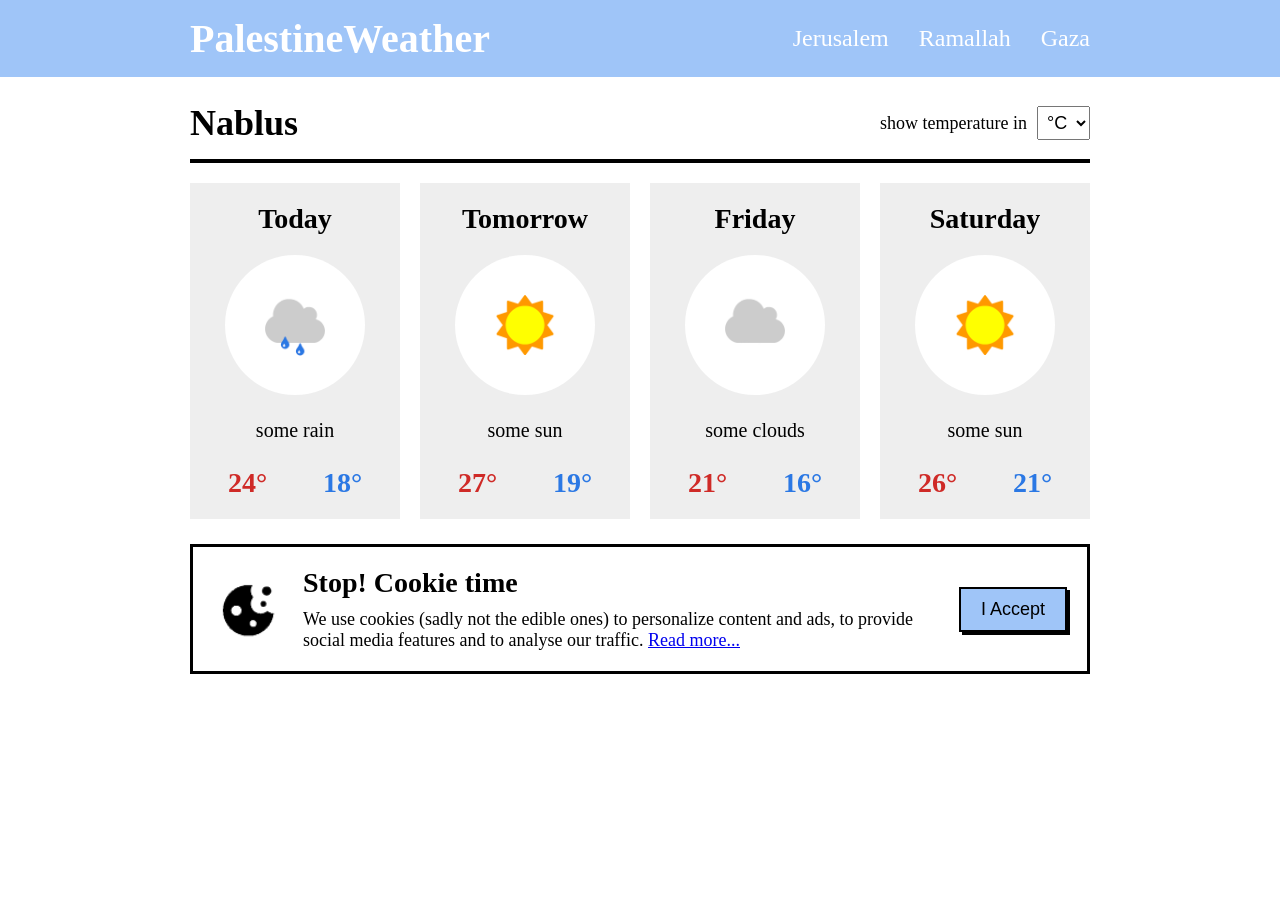
<file: fourth_discussion/DojoWeather/index.html>
<!doctype html>
<html lang="en">
  <head>
    <meta charset="UTF-8" />
    <meta name="viewport" content="width=device-width, initial-scale=1.0" />
    <title>Palestine Weather</title>
    <link rel="stylesheet" href="style.css" />
  </head>
  <body>
    <div class="navbar">
      <div class="container nav-content">
        <h1>PalestineWeather</h1>

        <ul class="cities">
          <li><a href="#" onclick="cityAlert(this)">Jerusalem</a></li>
          <li><a href="#" onclick="cityAlert(this)">Ramallah</a></li>
          <li><a href="#" onclick="cityAlert(this)">Gaza</a></li>
        </ul>
      </div>
    </div>

    <div class="container">
      <div class="header">
        <h2>Nablus</h2>

        <div class="temperature-select">
          <label for="temp-select">show temperature in</label>
          <select id="temp-select" onchange="convertTemp()">
            <option value="c">°C</option>
            <option value="f">°F</option>
          </select>
        </div>
      </div>

      <hr />

      <div class="weather-cards">
        <div class="card">
          <h3>Today</h3>
          <img src="images/some_rain.png" alt="rain" />
          <p>some rain</p>
          <div class="temps">
            <span class="high temp">24°</span>
            <span class="low temp">18°</span>
          </div>
        </div>

        <div class="card">
          <h3>Tomorrow</h3>
          <img src="images/some_sun.png" alt="sun" />
          <p>some sun</p>
          <div class="temps">
            <span class="high temp">27°</span>
            <span class="low temp">19°</span>
          </div>
        </div>

        <div class="card">
          <h3>Friday</h3>
          <img src="images/some_clouds.png" alt="clouds" />
          <p>some clouds</p>
          <div class="temps">
            <span class="high temp">21°</span>
            <span class="low temp">16°</span>
          </div>
        </div>

        <div class="card">
          <h3>Saturday</h3>
          <img src="images/some_sun.png" alt="sun" />
          <p>some sun</p>
          <div class="temps">
            <span class="high temp">26°</span>
            <span class="low temp">21°</span>
          </div>
        </div>
      </div>

      <div class="cookie-box" id="cookie-box">
        <img src="images/cookie.png" alt="cookie" />

        <div class="cookie-text">
          <h3>Stop! Cookie time</h3>
          <p>
            We use cookies (sadly not the edible ones) to personalize content
            and ads, to provide social media features and to analyse our
            traffic.
            <a href="#">Read more...</a>
          </p>
        </div>

        <button onclick="acceptCookies()">I Accept</button>
      </div>
    </div>

    <script src="main.js"></script>
  </body>
</html>
</file>
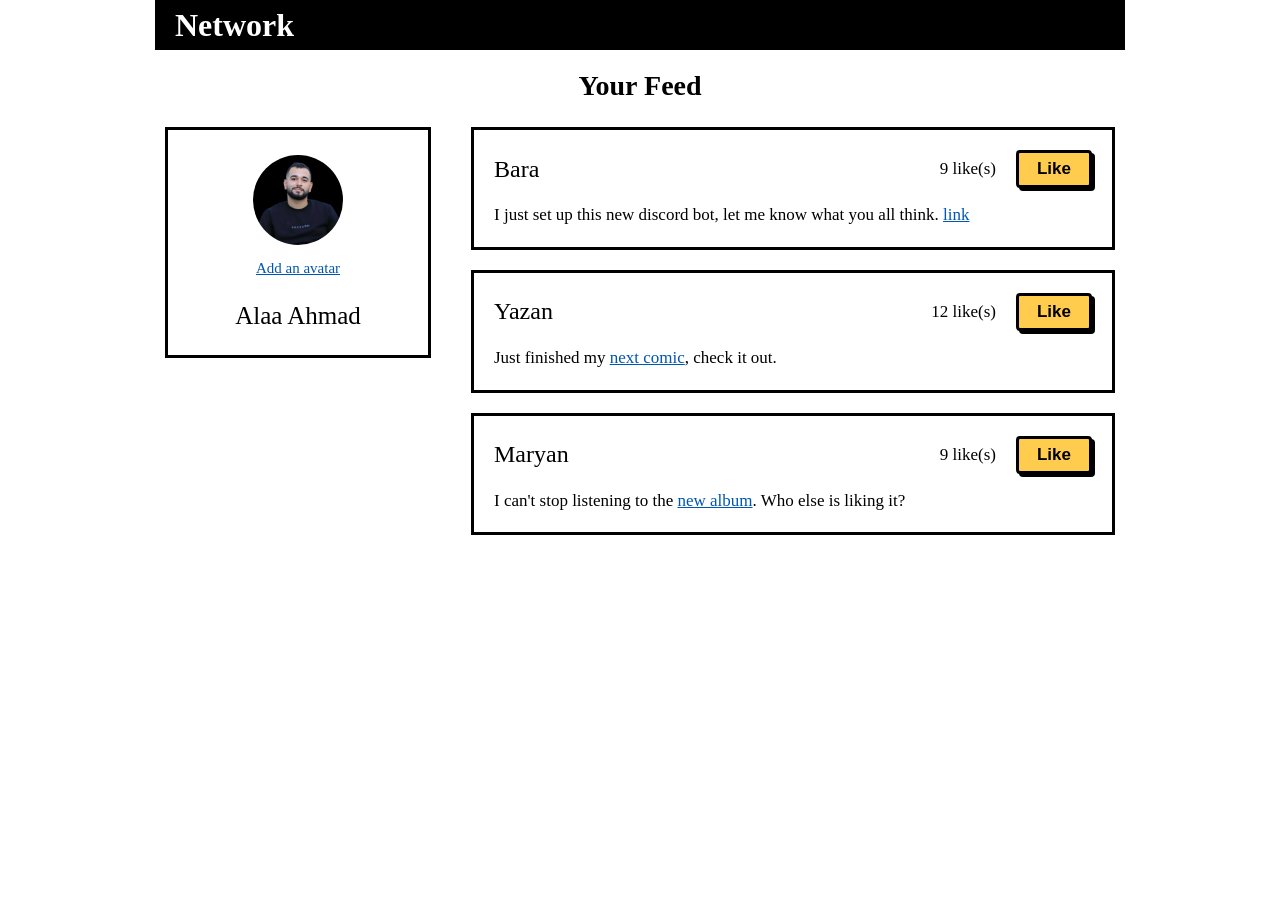
<file: fourth_discussion/Likes/index.html>
<!doctype html>
<html lang="en">
  <head>
    <meta charset="UTF-8" />
    <meta name="viewport" content="width=device-width, initial-scale=1.0" />
    <title>Network Feed Wireframe</title>
    <link rel="stylesheet" href="style.css" />
  </head>
  <body>
    <div class="network-header">
      <h1>Network</h1>
    </div>

    <div class="app-wrapper">
      <h2 class="feed-title">Your Feed</h2>

      <div class="content-container">
        <div class="profile-box">
          <div class="avatar-circle">
            <img src="images/avatar.jpg" alt="User Profile Avatar" />
          </div>
          <a href="#" class="avatar-link">Add an avatar</a>
          <div class="profile-name">Alaa Ahmad</div>
        </div>

        <div class="posts-list">
          <div class="post-card">
            <div class="post-header">
              <span class="author-name">Bara</span>
              <div class="interaction-group">
                <p class="like-counter">
                  <span id="like-bara">9</span> like(s)
                </p>
                <button class="like-button" onclick="onclicked('like-bara')">
                  Like
                </button>
              </div>
            </div>
            <p class="post-body">
              I just set up this new discord bot, let me know what you all
              think. <a href="#">link</a>
            </p>
          </div>

          <div class="post-card">
            <div class="post-header">
              <span class="author-name">Yazan</span>
              <div class="interaction-group">
                <p class="like-counter">
                  <span id="like-yazan">12</span> like(s)
                </p>
                <button class="like-button" onclick="onclicked('like-yazan')">
                  Like
                </button>
              </div>
            </div>
            <p class="post-body">
              Just finished my <a href="#">next comic</a>, check it out.
            </p>
          </div>

          <div class="post-card">
            <div class="post-header">
              <span class="author-name">Maryan</span>
              <div class="interaction-group">
                <p class="like-counter">
                  <span id="like-maryan">9</span> like(s)
                </p>
                <button class="like-button" onclick="onclicked('like-maryan')">
                  Like
                </button>
              </div>
            </div>
            <p class="post-body">
              I can't stop listening to the <a href="#">new album</a>. Who else
              is liking it?
            </p>
          </div>
        </div>
      </div>
    </div>

    <script src="main.js"></script>
  </body>
</html>
</file>
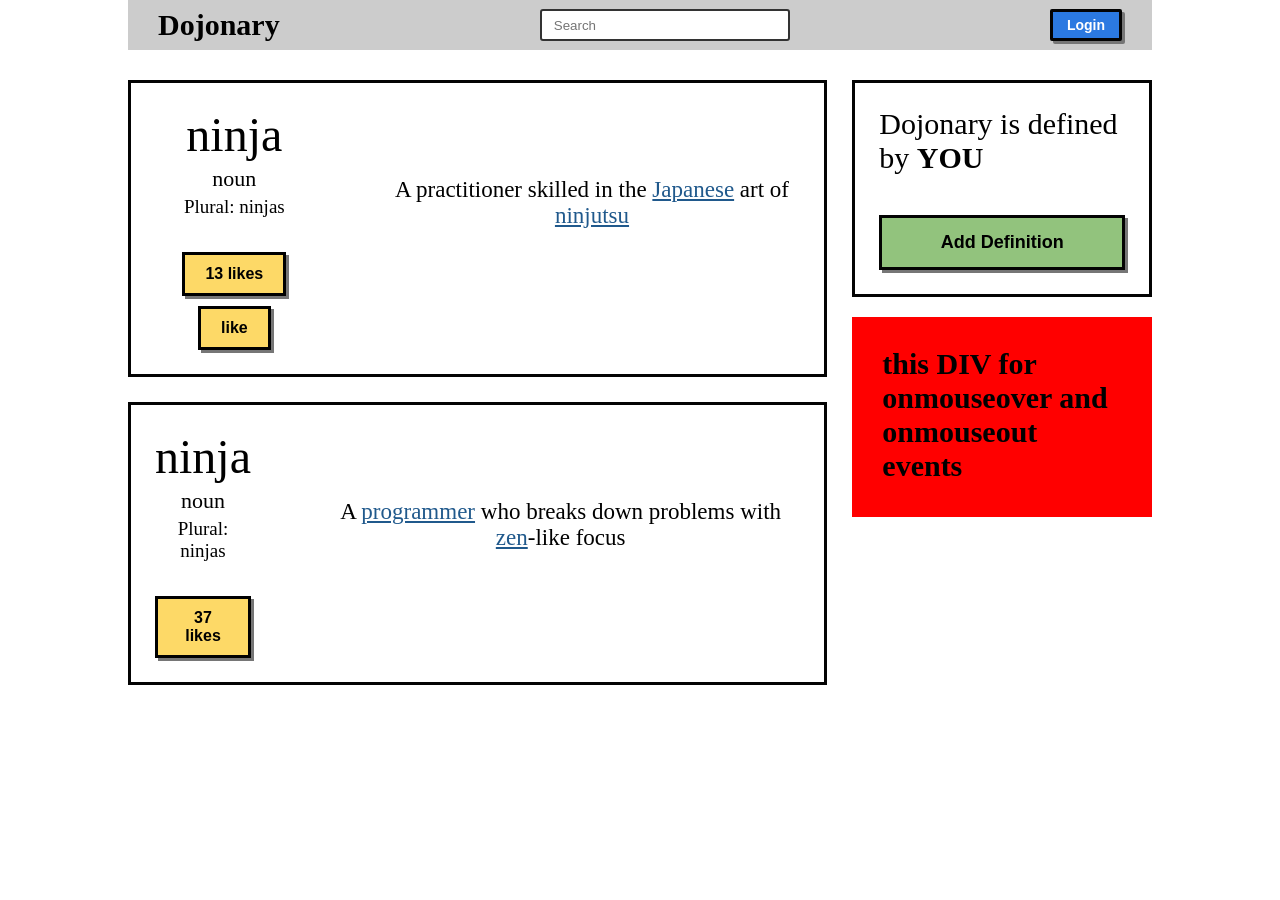
<file: second_discussion/Button_Clicker/index.html>
<!doctype html>
<html lang="en">
  <head>
    <meta charset="UTF-8" />
    <meta name="viewport" content="width=device-width, initial-scale=1.0" />
    <link rel="stylesheet" href="style.css" />
    <title>Dojonary</title>
  </head>
  <body>
    <div class="topNav">
      <h1 class="nav-title">Dojonary</h1>
      <input type="text" class="search" placeholder="Search" />
      <button class="btn" onclick="login(this)">Login</button>
    </div>

    <div class="container">
      <div class="leftSide">
        <div class="card_1">
          <div class="card-content">
            <div class="card-left">
              <div>
                <h2 class="word">ninja</h2>
                <p class="noun">noun</p>
                <p class="plural">Plural: ninjas</p>
              </div>
              <button
                class="like-btn"
                onclick="alert('the like button was clicked')"
              >
                <span class="num">13</span> likes
              </button>
              <button class="like-btn" onclick="add(this)">like</button>
            </div>
            <div class="card-right">
              <p class="definition">
                A practitioner skilled in the
                <span class="highlight">Japanese</span>
                art of
                <span class="highlight">ninjutsu</span>
              </p>
            </div>
          </div>
        </div>

        <!-- Second Card -->
        <div class="card_1">
          <div class="card-content">
            <div class="card-left">
              <h2 class="word">ninja</h2>
              <p class="noun">noun</p>
              <p class="plural">Plural: ninjas</p>
              <button class="like-btn" onclick="alert('ninja was clicked')">
                37 likes
              </button>
            </div>
            <div class="card-right">
              <p class="definition">
                A <span class="highlight">programmer</span> who breaks down
                problems with <span class="highlight">zen</span>-like focus
              </p>
            </div>
          </div>
        </div>
      </div>

      <div class="rightSide">
        <div class="card_2">
          <div class="right-card-content">
            <h3 class="right-title">
              Dojonary is defined by <strong>YOU</strong>
            </h3>
            <button class="add-btn" onclick="remove(this)">
              Add Definition
            </button>
          </div>
        </div>
        <div class="extra" onmouseover="over(this)" onmouseout="out(this)">
          <p>this DIV for onmouseover and onmouseout events</p>
        </div>
      </div>
    </div>
    <script src="main.js"></script>
  </body>
</html>
</file>
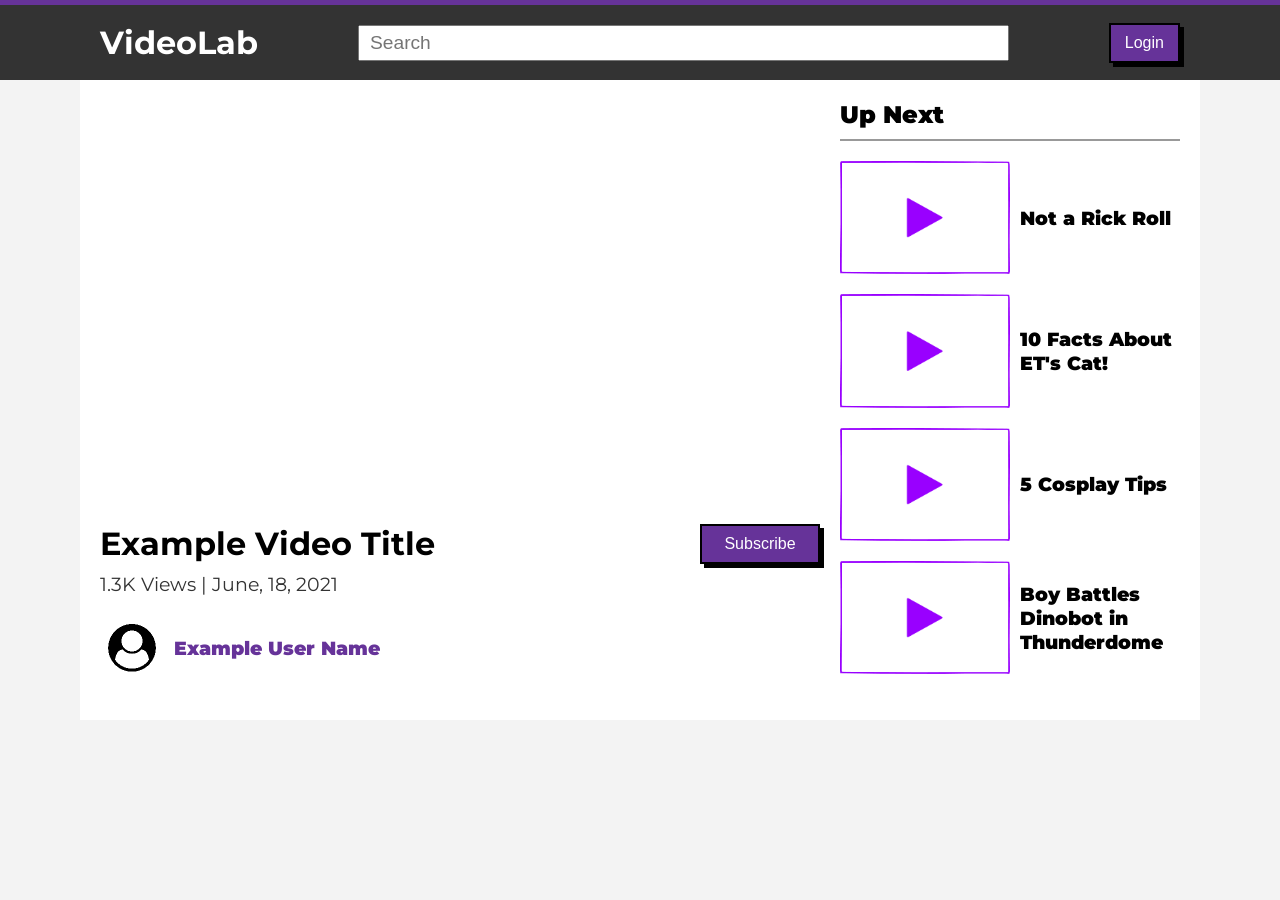
<file: third_discussion/video_preview/index.html>
<!doctype html>
<html lang="en">
  <head>
    <meta charset="UTF-8" />
    <meta http-equiv="X-UA-Compatible" content="IE=edge" />
    <meta name="viewport" content="width=device-width, initial-scale=1.0" />
    <title>VideoLab</title>
    <link rel="preconnect" href="https://fonts.gstatic.com" />
    <link
      href="https://fonts.googleapis.com/css2?family=Montserrat&display=swap"
      rel="stylesheet"
    />
    <link rel="stylesheet" href="style.css" />
  </head>
  <body>
    <!-- top navigation -->
    <div class="top">
      <div class="nav-container">
        <h1>VideoLab</h1>
        <input type="text" placeholder="Search" name="query" class="search" />
        <button class="btn">Login</button>
      </div>
    </div>

    <!-- main content -->
    <div class="flex-container">
      <!-- left column -->
      <div class="col-l">
        <!-- this is a placeholder replace it with a real video -->
        <video
          src="https://www.pexels.com/download/video/8747391/"
          width="720"
          height="400"
          style="border-radius: 10px; object-fit: cover; margin-bottom: 20px"
          onmouseover="playVideo(this)"
          onmouseout="pauseVideo(this)"
        ></video>

        <!-- video info -->
        <div class="row">
          <div class="start">
            <h1>Example Video Title</h1>
            <h3>1.3K Views | June, 18, 2021</h3>
            <div class="user">
              <img src="assets/user.png" alt="user-circle" class="avatar-s" />
              <span class="user-name">Example User Name</span>
            </div>
          </div>
          <button class="btn">Subscribe</button>
        </div>
      </div>

      <!-- right column -->
      <div class="col-r">
        <h3 class="sub-header">Up Next</h3>

        <div class="video-small">
          <img
            src="assets/video-placeholder.png"
            alt="video placeholder"
            class="vid-s"
          />
          <span class="video-title">Not a Rick Roll</span>
        </div>

        <div class="video-small">
          <img
            src="assets/video-placeholder.png"
            alt="video placeholder"
            class="vid-s"
          />
          <span class="video-title">10 Facts About ET's Cat!</span>
        </div>

        <div class="video-small">
          <img
            src="assets/video-placeholder.png"
            alt="video placeholder"
            class="vid-s"
          />
          <span class="video-title">5 Cosplay Tips</span>
        </div>

        <div class="video-small">
          <img
            src="assets/video-placeholder.png"
            alt="video placeholder"
            class="vid-s"
          />
          <span class="video-title">Boy Battles Dinobot in Thunderdome</span>
        </div>
      </div>
    </div>

    <script src="script.js"></script>
  </body>
</html>
</file>
<file: fourth_discussion/DojoWeather/style.css>
* {
    margin: 0;
    padding: 0;
}

.container {
    width: 900px;
    margin: 0 auto;
}


.navbar {
    background-color: #9fc5f8;
    color: white;
    padding: 15px 0;
}

.nav-content {
    display: flex;
    justify-content: space-between;
    align-items: center;
}

.nav-content h1 {
    font-size: 40px;
}

.cities {
    list-style: none;
    display: flex;
    gap: 30px;
}

.cities a {
    color: white;
    text-decoration: none;
    font-size: 24px;
}


.header {
    display: flex;
    justify-content: space-between;
    align-items: center;
    margin-top: 25px;
    margin-bottom: 15px;
}

.header h2 {
    font-size: 36px;
}

.temperature-select {
    display: flex;
    align-items: center;
    gap: 10px;
}

.temperature-select label {
    font-size: 18px;
}

.temperature-select select {
    font-size: 18px;
    padding: 5px;
}

hr {
    border: 2px solid black;
    margin-bottom: 20px;
}


.weather-cards {
    display: flex;
    gap: 20px;
}

.card {
    flex: 1;
    background-color: #eeeeee;
    text-align: center;
    padding: 20px 10px;
}

.card h3 {
    font-size: 28px;
    margin-bottom: 20px;
}

.card img {
    width: 120px;
    height: 120px;
    border-radius: 50%;
    background-color: #ffffff;
    padding: 10px;
    margin-bottom: 20px;
}

.card p {
    font-size: 20px;
    margin-bottom: 25px;
}

.temps {
    display: flex;
    justify-content: space-around;
    font-size: 28px;
    font-weight: bold;
}

.high {
    color: #cf2a27;
}

.low {
    color: #2b78e4;
}


.cookie-box {
    margin-top: 25px;
    border: 3px solid black;
    padding: 20px;
    display: flex;
    align-items: center;
    gap: 20px;
}

.cookie-box img {
    width: 70px;
    height: 70px;
}

.cookie-text h3 {
    font-size: 28px;
    margin-bottom: 10px;
}

.cookie-text p {
    font-size: 18px;
}

.cookie-box button {
    background-color: #9fc5f8;
    border: 2px solid black;
    padding: 10px 20px;
    font-size: 18px;
    width: 150px;
    box-shadow: 3px 3px 0 black;
}
</file>
<file: fourth_discussion/Likes/style.css>
* {
    margin: 0;
    padding: 0;
  
}

.network-header {
    background-color: black;
    height: 50px;
    display: flex;
    align-items: center;
    padding-left: 20px;  
    width: 950px;
    margin: 0 auto 20px auto; 
}

.network-header h1 {
    color: white;
    font-size: 32px;
  
}

.app-wrapper {
    max-width: 950px;
    margin: 0 auto;
}

.feed-title {
    font-size: 28px;
    text-align: center;
    margin-bottom: 25px;
}

.content-container {
    display: flex;
    gap: 40px;
    align-items: flex-start;
}

.profile-box {
    border: 3px solid #000000;
    padding: 25px 20px;
    width: 220px;
    display: flex;
    flex-direction: column;
    align-items: center;
    background-color: #ffffff;
}

.avatar-circle {
    width: 90px;
    height: 90px;
    margin-bottom: 15px;
}

.avatar-circle img {
    width: 100%;
    height: 100%;
    object-fit: cover;
    border-radius: 50%;
           
}

.avatar-link {
    color: #0056b3;
    font-size: 15px;
    margin-bottom: 25px;
}

.profile-name {
    font-size: 25px;
    color: #000000;
    white-space: nowrap;
}

.posts-list {
    flex-grow: 1;
    display: flex;
    flex-direction: column;
    gap: 20px;
}

.post-card {
    border: 3px solid #000000;
    padding: 20px;
    background-color: #ffffff;
}

.post-header {
    display: flex;
    justify-content: space-between;
    align-items: center;
    margin-bottom: 15px;
}

.author-name {
    font-size: 24px;
}

.interaction-group {
    display: flex;
    align-items: center;
    gap: 20px;
}

.like-counter {
    font-size: 17px;
}

.like-button {
    background-color: #ffcc4d; 
    color: #000000;
    border: 3px solid #000000;
    padding: 6px 18px;
    font-size: 17px;
    font-weight: bold;
    cursor: pointer;
    box-shadow: 3px 3px 0px #000000;
    border-radius: 4px;
}

.like-button:active {
    transform: translate(2px, 2px);
    box-shadow: 1px 1px 0px #000000;
}

.post-body {
    font-size: 17px;
    line-height: 1.4;
}

.post-body a {
    color: #0056b3;
    text-decoration: underline;
}
</file>
<file: second_discussion/Button_Clicker/style.css>
*{
    padding: 0;
    margin: 0;
    box-sizing: border-box;
}

.topNav{
    background-color: #cccccc;
    display: flex;
    align-items: center;
    height: 50px;
    justify-content: space-between;
    padding: 0 30px;
    margin: 0 10%;
}

.nav-title{
    font-size: 30px;
    font-weight: bold;
}

.search{
    width: 250px;
    height: 32px;
    border-radius: 3px;
    padding: 0 12px;
    border: 2px solid #333;
}

.btn{
    background-color: #2b79e1;
    color: white;
    border: 3px solid #030303;
    padding: 5px 14px;
    font-size: 14px;
    font-weight: bold;
    border-radius: 2px;
    box-shadow: 3px 3px 0px #767676;
}

.container{
    display: flex;
    justify-content: center;
    gap: 25px;
    margin: 30px 10%;
}


.leftSide{
    display: flex;
    flex-direction: column;
    width: 70%;
    gap: 25px;
}


.rightSide{
    display: flex;
    flex-direction: column;
    width: 30%
}

.card_1{
    border: 3px solid #030303;
    background: white;
    padding: 24px;
    height: auto;
    display: flex;
    align-items: center;
    
}

.card-content{
    display: flex;
    width: 100%;
    gap: 70px;
}

.card-left{
    text-align: center;
}

.card-right{
    margin-top: 70px;
    text-align: center;
}

.word{
    font-size: 48px;
    font-weight:500;
    margin-bottom: 4px;
}

.noun{
    font-size: 22px;
    margin-bottom: 4px;
}

.plural{
    font-size: 19px;
    margin-bottom: 24px;
}

.definition{
    font-size: 23px;
   
}

.highlight{
    color: #20598c;
    text-decoration: underline;
}

.like-btn{
    background-color: #fdd967;
    color: black;
    border: 3px solid;
    padding: 10px 20px;
    font-size: 16px;
    font-weight: bold;
    margin-top: 10px;
    box-shadow: 3px 3px 0px #767676;
  
}


.card_2{
    border: 3px solid #030303;
    background: white;
    padding: 24px;
    height: auto;
    
}

.right-title {
    font-size: 30px;
    font-weight:500;
    margin-bottom: 40px;
}

.add-btn {
    background-color: #92c37d;
    color:black;
    border: 3px solid #030303;
    width: 100%;
    padding: 14px 32px;
    font-size: 18px;
    font-weight: bold;
    box-shadow: 3px 3px 0px #767676;
}
.extra{
    margin-top: 20px;
    background-color: red;
    height: 200px;
    align-items: center;
    padding: 30px;
    font-size: 30px;
    font-weight: bold;
}
</file>
<file: third_discussion/video_preview/style.css>
* {
    padding: 0;
    margin: 0;
}

body {
    background-color: #f3f3f3;
    font-family: 'Montserrat', sans-serif;
}

.top {
    background-color: #333;
    height: 75px;
    border-top: 5px solid rebeccapurple;
    color: #fff;
}

.search {
    padding: 5px 10px;
    font-size: 1.2rem;
    width: 100%;
    margin: 0 100px;
}

.btn {
    background-color: rebeccapurple;
    color: #fff;
    width: 120px;
    height: 40px;
    border: 2px solid #000;
    box-shadow: 4px 4px #000;
    font-size: 1rem;
    cursor: pointer;
}

.nav-container, .flex-container {
    width: 1080px;
    margin: 0 auto;
    display: flex;
}

.nav-container {
    justify-content: space-between;
    align-items: center;
    height: inherit;
}

.flex-container {
    padding: 20px;
    background-color: #fff;
}

.col-l {
    flex: 2;
}

.col-r {
    flex: 1;
    margin-left: 20px;
}

.placeholder {
    margin-bottom: 20px;
    width: 100%;
}

.placeholder svg {
    border-radius: 10px;
}

.row {
    display: flex;
    align-items: flex-start;
    justify-content: space-between;
}

.user {
    margin: 20px 0;
    display: flex;
    align-items: center;
}

.start h1 {
    margin-bottom: 10px;
}

.start h3 {
    color: #333;
    font-weight: 400;
}

.avatar-s {
    height: 64px;
}

.user-name {
    margin-left: 10px;
    color: rebeccapurple;
    font-size: 1.2rem;
    font-weight: 900;
    font-size: 1.2rem;
}

.sub-header {
    font-size: 1.5rem;
    font-weight: 900;
    padding-bottom: 10px;
    border-bottom: 2px solid #999;
}

.video-small {
    display: flex;
    align-items: center;
    margin: 20px 0;
}

.vid-s {
    width: 170px;
    margin-right: 10px;
}

.video-title {
    font-size: 1.2rem;
    font-weight: 900;
}
</file>
